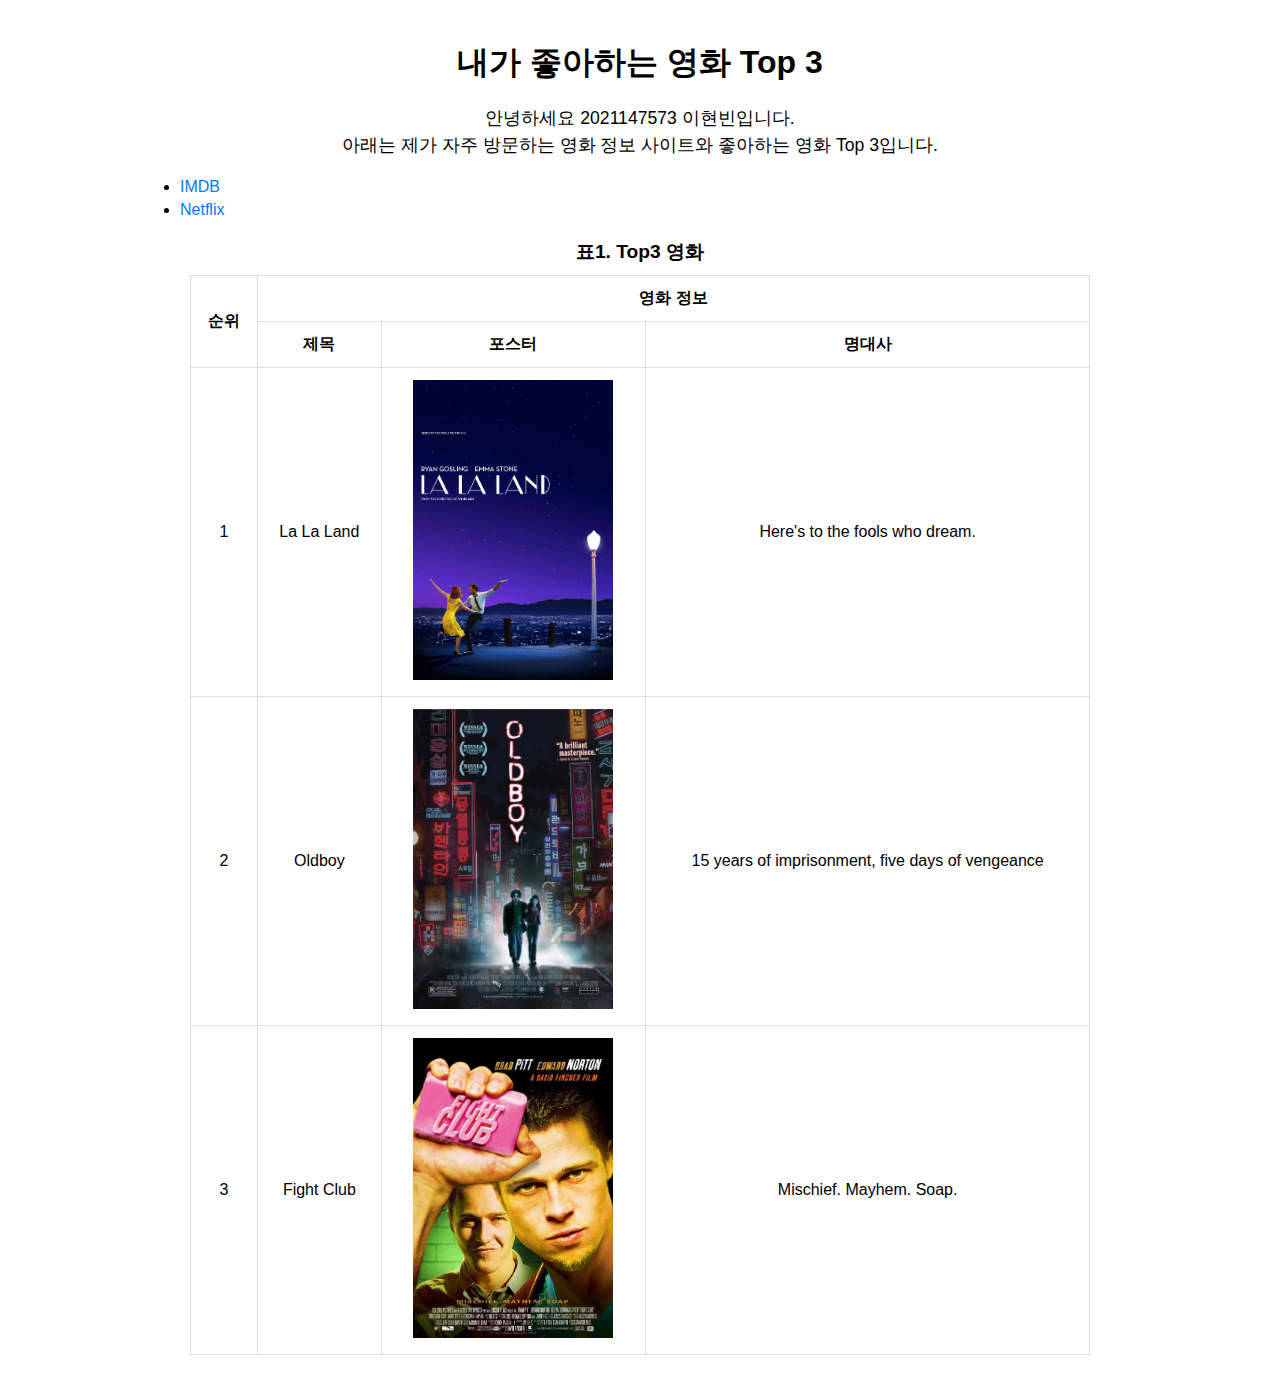
<file: LAB1/index.html>
<!DOCTYPE html>
<html lang="ko">
<head>
  <meta charset="UTF-8">
  <meta name="viewport" content="width=device-width, initial-scale=1.0">
  <title>내가 좋아하는 영화 Top 3</title>
  <style>
    body {
      margin: 0;
      padding: 0;
      background-color: #fff;
      font-family: Arial, sans-serif;
    }
    .container {
      max-width: 1000px;
      margin: 0 auto;
      padding: 20px;
      background-color: #fff;
    }
    h1 {
      text-align: center;
      margin-bottom: 20px;
    }
    .intro {
      text-align: center;
      font-size: 1.1em;
      line-height: 1.5;
      margin-bottom: 20px;
    }
    ul {
      margin: 0 0 20px 40px;
      padding: 0;
    }
    ul li {
      margin-bottom: 5px;
    }
    a {
      color: #007bff;
      text-decoration: none;
    }
    a:hover {
      text-decoration: underline;
    }
    .table-container {
      margin: 0 auto;
      width: 90%;
    }
    table {
      width: 100%;
      border-collapse: collapse;
      margin-bottom: 20px;
    }
    th, td {
      border: 1px solid #ddd;
      padding: 12px;
      text-align: center;
      vertical-align: middle;
    }
    caption {
      font-size: 1.2em;
      font-weight: bold;
      margin-bottom: 10px;
    }
  </style>
</head>
<body>
  <div class="container">

    <h1>내가 좋아하는 영화 Top 3</h1>

    <div class="intro">
      안녕하세요 2021147573 이현빈입니다.<br>
      아래는 제가 자주 방문하는 영화 정보 사이트와 좋아하는 영화 Top 3입니다.
    </div>

    <ul>
      <li><a href="https://www.imdb.com" target="_blank">IMDB</a></li>
      <li><a href="https://www.netflix.com" target="_blank">Netflix</a></li>
    </ul>

    <div class="table-container">
      <table>
        <caption>표1. Top3 영화</caption>
        <thead>
          <tr>
            <th rowspan="2">순위</th>
            <th colspan="3">영화 정보</th>
          </tr>
          <tr>
            <th>제목</th>
            <th>포스터</th>
			<th>명대사</th>
          </tr>
        </thead>
        <tbody>
          <tr>
            <td>1</td>
            <td>La La Land</td>
            <td>
              <img src="LaLaLand.jpg" 
                   alt="La La Land Movie Poster" 
                   width="200" 
                   height="300">
            </td>
            <td>Here's to the fools who dream.</td>
          </tr>
          <tr>
            <td>2</td>
            <td>Oldboy</td>
            <td>
              <img src="OldBoy.jpg" 
                   alt="Oldboy Movie Poster" 
                   width="200" 
                   height="300">
            </td>
            <td>15 years of imprisonment, five days of vengeance</td>
          </tr>
          <tr>
            <td>3</td>
            <td>Fight Club</td>
            <td>
              <img src="FightClub.jpg" 
                   alt="Fight Club Movie Poster" 
                   width="200" 
                   height="300">
            </td>
            <td>Mischief. Mayhem. Soap.</td>
          </tr>
        </tbody>
      </table>
    </div>

  </div>
</body>
</html>
</file>
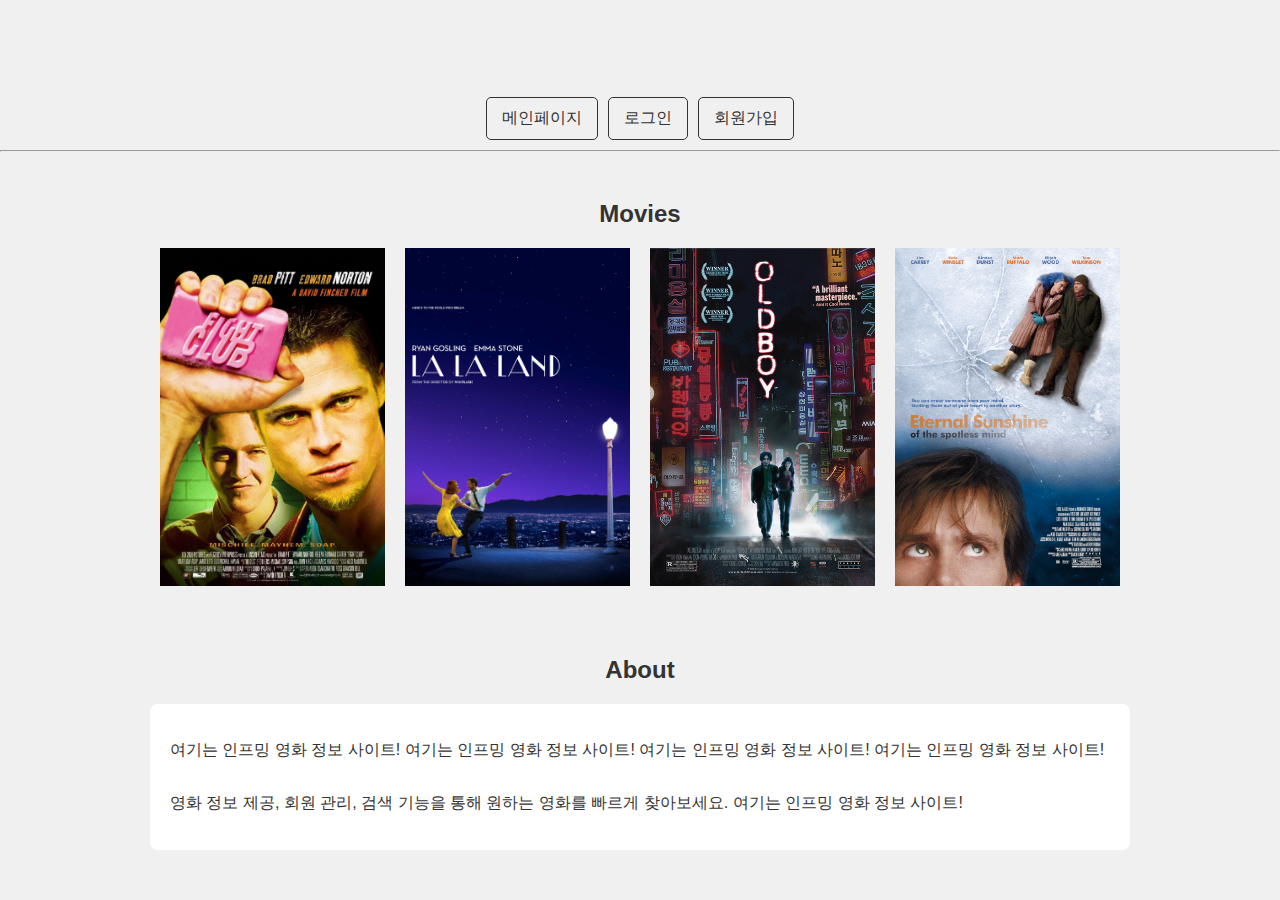
<file: LAB3/index.html>
<!DOCTYPE html>
<html lang="ko">
<head>
    <meta charset="UTF-8">
    <meta name="viewport" content="width=device-width, initial-scale=1.0">
    <title>영화 정보 사이트</title>
    <link rel="stylesheet" type="text/css" href="main.css">
</head>
<body>
    <header class="header">
        <div class="container">
            <h1 class="slide-header">인프밍 영화 정보 사이트입니다.</h1>
        </div>
        <div class="nav-container">
            <nav class="navbar">
                <a href="index.html">메인페이지</a>
                <a href="login.html">로그인</a>
                <a href="signup.html">회원가입</a>
            </nav>
        </div>
        <hr>
    </header>
    <main class="main-content">
        <section class="movies-section">
            <h2 class="section-header">Movies</h2>
            <div class="movies-container">
                <div class="movie-row">
                    <div class="movie-card">
                        <div class="movie-image-container">
                            <img src="FightClub.jpg" alt="Movie 1 Poster">
                            <div class="movie-title">Fight Club</div>
                        </div>
                    </div>
                    <div class="movie-card">
                        <div class="movie-image-container">
                            <img src="LaLaLand.jpg" alt="Movie 2 Poster">
                            <div class="movie-title">La La Land</div>
                        </div>
                    </div>
                    <div class="movie-card">
                        <div class="movie-image-container">
                            <img src="OldBoy.jpg" alt="Movie 3 Poster">
                            <div class="movie-title">Oldboy</div>
                        </div>
                    </div>
                    <div class="movie-card">
                        <div class="movie-image-container">
                            <img src="EternalSunshine.jpg" alt="Movie 4 Poster">
                            <div class="movie-title">Eternal Sunshine of the Spotless Mind</div>
                        </div>
                    </div>
                </div>
            </div>
        </section>
        <section class="about-section">
            <h2 class="section-header">About</h2>
            <div class="about-container">
                <div class="about-content">
                    <p>여기는 인프밍 영화 정보 사이트! 여기는 인프밍 영화 정보 사이트! 여기는 인프밍 영화 정보 사이트! 여기는 인프밍 영화 정보 사이트!</p>
                    <p>영화 정보 제공, 회원 관리, 검색 기능을 통해 원하는 영화를 빠르게 찾아보세요. 여기는 인프밍 영화 정보 사이트!</p>
                </div>
            </div>
        </section>
    </main>
</body>
</html>
</file>
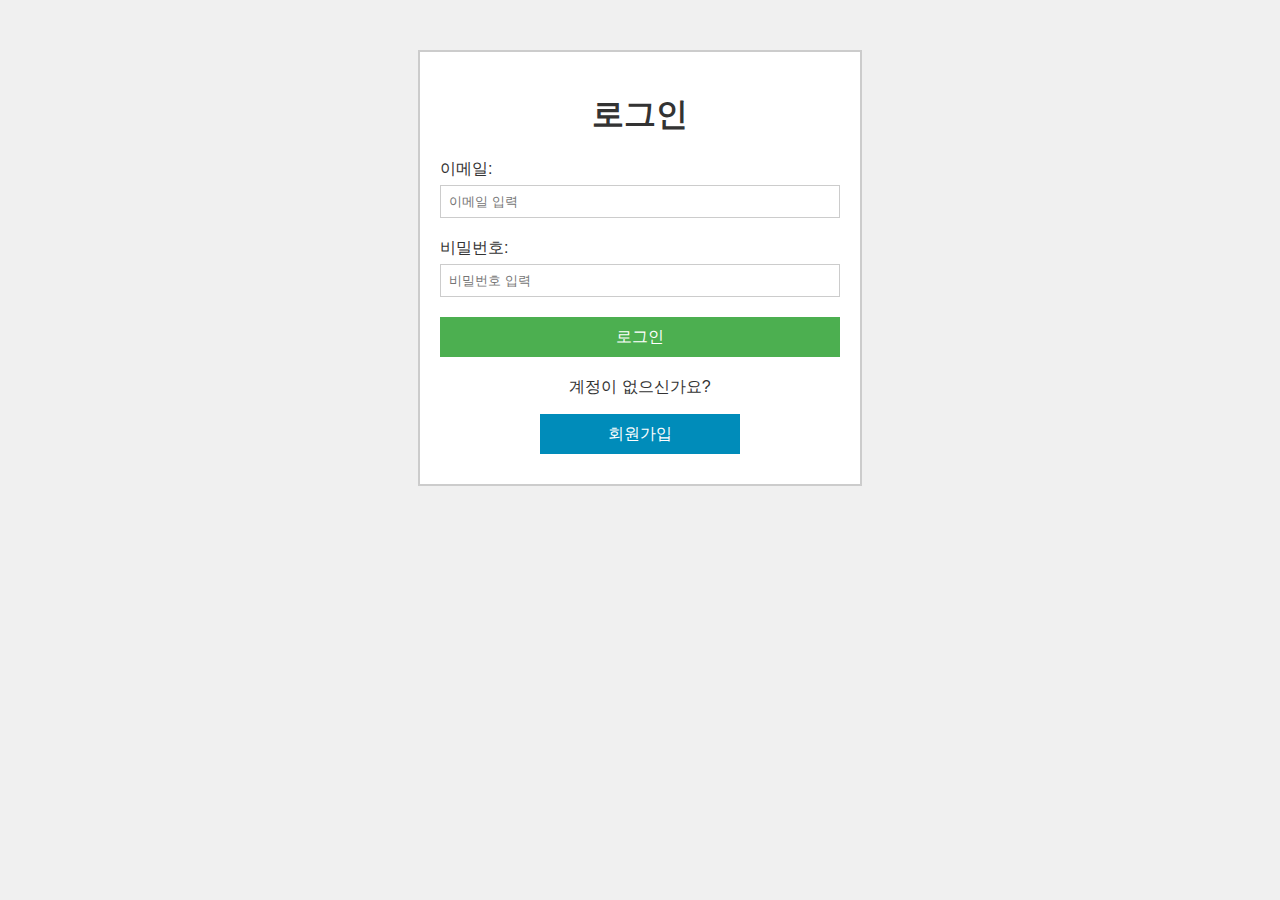
<file: LAB2/login.html>
<!DOCTYPE html>
<html lang="ko">
<head>
    <meta charset="UTF-8">
    <title>로그인</title>
    <link rel="stylesheet" type="text/css" href="main.css">
</head>
<body>
    <div class="login-container">
        <h1>로그인</h1>
        <form action="#" method="post">
            <label for="loginEmail">이메일:</label>
            <input type="email" id="loginEmail" name="loginEmail" placeholder="이메일 입력" required>
            
            <label for="loginPassword">비밀번호:</label>
            <input type="password" id="loginPassword" name="loginPassword" placeholder="비밀번호 입력" required>
            
            <button type="submit">로그인</button>
        </form>
        <div class="redirect">
            <p>계정이 없으신가요?</p>
            <button type="button" onclick="location.href='signup.html'">회원가입</button>
        </div>
    </div>
</body>
</html>
</file>
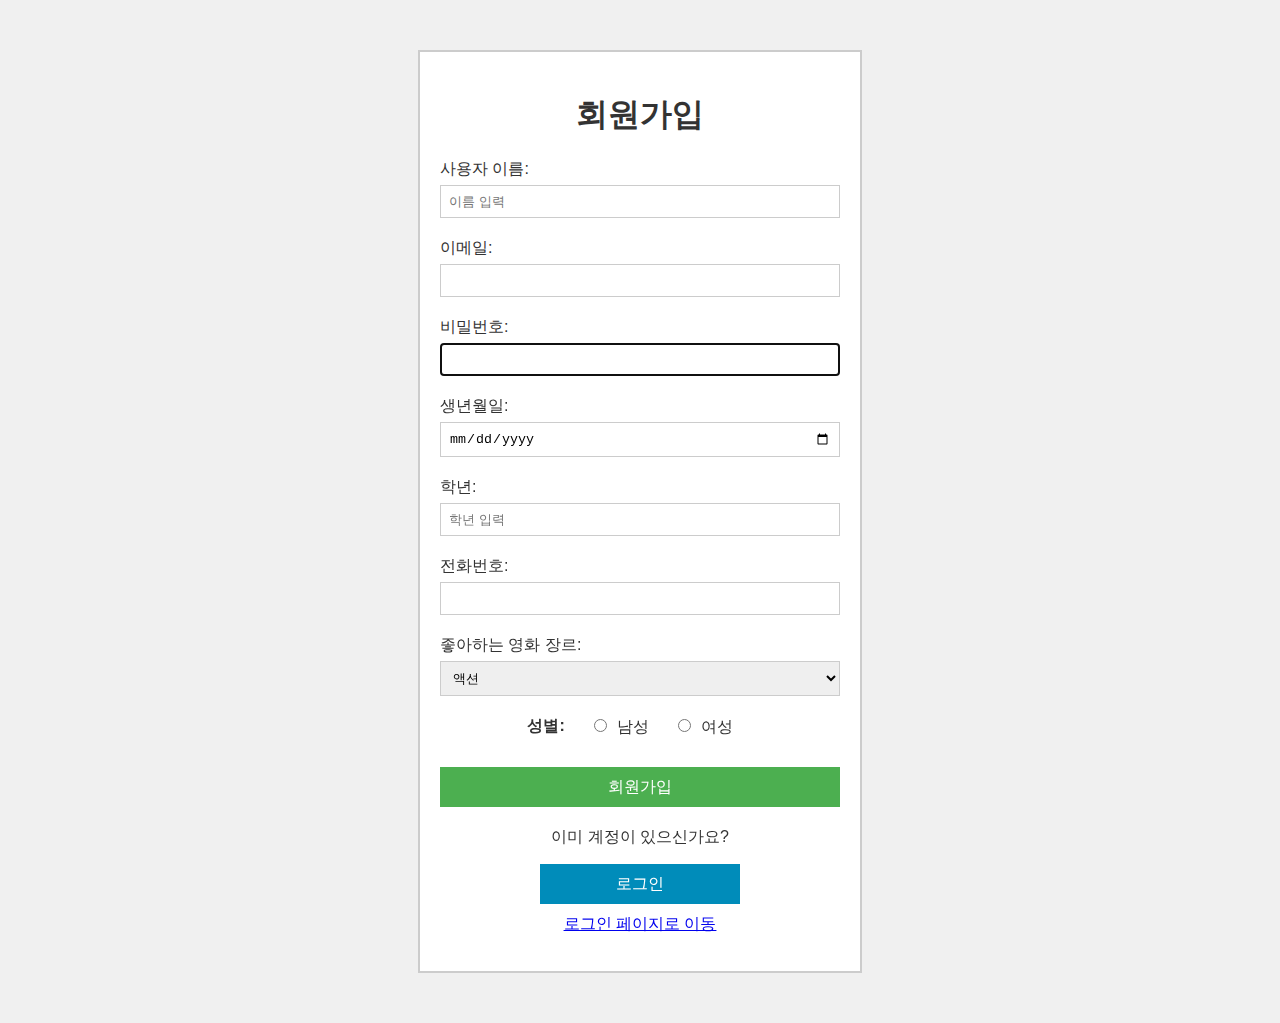
<file: LAB2/signup.html>
<!DOCTYPE html>
<html lang="ko">
<head>
    <meta charset="UTF-8">
    <title>회원가입</title>
    <link rel="stylesheet" type="text/css" href="main.css">
</head>
<body>
    <div class="signup-container">
        <h1>회원가입</h1>
        <form action="#" method="post">
            <label for="username">사용자 이름:</label>
            <input type="text" id="username" name="username" placeholder="이름 입력">

            <label for="email">이메일:</label>
            <input type="email" id="email" name="email" required>

            <label for="password">비밀번호:</label>
            <input type="password" id="password" name="password" autofocus>

            <label for="birthdate">생년월일:</label>
            <input type="date" id="birthdate" name="birthdate" required>

            <label for="grade">학년:</label>
            <input type="number" id="grade" name="grade" min="1" max="4" step="1" placeholder="학년 입력">

            <label for="phone">전화번호:</label>
            <input type="tel" id="phone" name="phone" autocomplete="tel">

            <label for="genre">좋아하는 영화 장르:</label>
            <select id="genre" name="genre">
                <option value="action">액션</option>
                <option value="comedy">코미디</option>
                <option value="drama">드라마</option>
                <option value="sci-fi">SF</option>
                <option value="horror">공포</option>
            </select>

            <div class="gender-container">
                <span class="gender-label">성별: </span>
                <label for="male">
                    <input type="radio" id="male" name="gender" value="male"> 남성
                </label>
                <label for="female">
                    <input type="radio" id="female" name="gender" value="female"> 여성
                </label>
            </div>

            <button type="submit">회원가입</button>
        </form>
        <div class="redirect">
            <p>이미 계정이 있으신가요?</p>
            <button type="button" onclick="location.href='login.html'">로그인</button>
            <p><a href="login.html">로그인 페이지로 이동</a></p>
        </div>
    </div>
</body>
</html>
</file>
<file: LAB3/main.css>
body {
    background-color: #f0f0f0;
    font-family: Arial, sans-serif;
    font-size: 16px;
    color: #333;
    margin: 0;
    padding: 0;
    text-align: center;
}

* {
    box-sizing: border-box;
}

.header .container {
    width: 1020px;
    max-width: 100%;
    overflow: hidden;
    margin: 0 auto;
    display: flex;
    flex-direction: column;
    align-items: flex-start;
    justify-content: center;
}

.nav-container {
    width: 1020px;
    max-width: 100%;
    margin: 10px auto;
    display: flex;
    justify-content: center;
}

.slide-header {
    display: inline-block;
    transform: translateX(1020px);
    animation-name: slide;
    animation-duration: 2s;
    animation-fill-mode: forwards;
}
@keyframes slide {
    from { transform: translateX(1020px); }
    to   { transform: translateX(0);       }
}

.navbar {
    display: flex;
    flex-direction: column;
    flex-wrap: wrap;
    justify-content: center;
    align-items: center;
    gap: 10px;
    width: 100%;
    max-width: 1020px;
}
.navbar a {
    text-decoration: none;
    padding: 10px 15px;
    color: #333;
    border: 1px solid #333;
    border-radius: 5px;
    transition: background-color 0.3s;
    width: 80%;
}
.navbar a:hover {
    background-color: #f0f0f0;
}

.main-content {
    display: flex;
    flex-direction: column;
    padding: 20px;
    max-width: 1020px;
    margin: 0 auto;
}

.movies-section {
    display: flex;
    flex-direction: column;
    width: 100%;
    margin-bottom: 30px;
}

.section-header {
    margin-bottom: 20px;
    text-align: center;
}

.movies-container {
    display: flex;
    flex-direction: column;
    width: 100%;
}

.movie-row {
    display: flex;
    flex-direction: row;
    flex-wrap: wrap;
    justify-content: space-around;
    width: 100%;
}

.movie-card {
    display: flex;
    flex-direction: column;
    align-items: center;
    width: 23%;
    margin-bottom: 20px;
}

.movie-image-container {
    position: relative;
    width: 100%;
    overflow: hidden;
	aspect-ratio: 2/3;
}

.movie-image-container img {
    display: block;
    width: 100%;
    height: 100%;
	object-fit: cover;
    transition: transform 2s ease;
}

.movie-image-container:hover img {
    transform: scale(1.2);
}

.movie-title {
    position: absolute;
    bottom: 0;
    left: 0;
    width: 100%;
    background: rgba(0, 0, 0, 0.6);
    color: #fff;
    text-align: center;
    padding: 5px 0;
    opacity: 0;
    transition: opacity 0.5s ease;
}

.movie-image-container:hover .movie-title {
    opacity: 1;
}

/* About Section - flex container */
.about-section {
    display: flex;
    flex-direction: column;
    width: 100%;
}

.about-container {
    display: flex;
    flex-direction: column;
    width: 100%;
    padding: 20px;
    background-color: #fff;
    border-radius: 8px;
}

.about-content {
    display: flex;
    flex-direction: column;
    text-align: justify;
}

.signup-container,
.login-container {
    background-color: #fff;
    width: 400px;
    margin: 50px auto;
    padding: 20px;
    border: 2px solid #ccc;
    height: auto;
}

form label {
    display: block;
    margin: 10px 0 5px 0;
    text-align: left;
}

form input,
form select {
    width: 100%;
    padding: 8px;
    margin-bottom: 10px;
    border: 1px solid #ccc;
}

.gender-container {
    margin-bottom: 10px;
    text-align: center;
}
.gender-container .gender-label {
    font-weight: bold;
    margin-right: 20px;
}
.gender-container label {
    display: inline-block;
    margin-right: 20px;
    vertical-align: middle;
}
.gender-container input[type="radio"] {
    width: auto;
    margin-right: 5px;
}

button {
    background-color: #4CAF50;
    color: #fff;
    padding: 10px 15px;
    margin-top: 10px;
    border: none;
    font-size: 16px;
    cursor: pointer;
    width: 100%;
    height: 40px;
}
button:hover {
    background-color: #45a049;
}

.redirect {
    margin-top: 20px;
}
.redirect p {
    margin-top: 10px;
}
.redirect button {
    background-color: #008CBA;
    color: #fff;
    border: none;
    padding: 10px 15px;
    font-size: 16px;
    cursor: pointer;
    width: 50%;
    height: 40px;
    margin: 10px auto;
    display: block;
}

@media (max-width: 480px) {
    .header .container {
        align-items: center;
    }
    .navbar {
        flex-direction: column;
        align-items: center;
    }
    .navbar a {
        width: 80%;
        text-align: center;
        margin-bottom: 5px;
    }
    .movie-row {
        flex-direction: column;
        align-items: center;
    }
    .movie-card {
        width: 85%;
    }
    .signup-container,
    .login-container {
        width: 90%;
        margin: 20px auto;
    }
}

@media (min-width: 481px) and (max-width: 800px) {
    .navbar {
        flex-direction: column;
        align-items: center;
    }
    .navbar a {
        width: 60%;
    }
    .movie-row {
        flex-direction: row;
        flex-wrap: wrap;
        justify-content: center;
    }
    .movie-card {
        width: 45%;
        margin: 10px;
    }
}

@media (min-width: 801px) {
    .navbar {
        flex-direction: row;
        justify-content: center;
    }
    .navbar a {
        width: auto;
    }
    .movie-row {
        flex-direction: row;
        justify-content: space-around;
    }
    .movie-card {
        width: 23%;
    }
}
</file>
<file: LAB2/main.css>
body {
    background-color: #f0f0f0;
    font-family: Arial, sans-serif;
    font-size: 16px;
    color: #333;
    margin: 0;
    padding: 0;
    text-align: center;
}

.signup-container,
.login-container {
    background-color: #fff;
    width: 400px;
    margin: 50px auto;
    padding: 20px;
    border: 2px solid #ccc;
    height: auto;
}

form label {
    display: block;
    margin: 10px 0 5px 0;
    text-align: left;
}

form input,
form select {
    width: 100%;
    padding: 8px;
    margin-bottom: 10px;
    border: 1px solid #ccc;
    box-sizing: border-box;
}

.gender-container {
    margin-bottom: 10px;
    text-align: center;
}

.gender-container .gender-label {
    font-weight: bold;
    margin-right: 20px;
}

.gender-container label {
    display: inline-block;
    margin-right: 20px;
    vertical-align: middle;
}

.gender-container input[type="radio"] {
    width: auto;
    margin-right: 5px;
}

button {
    background-color: #4CAF50;
    color: #fff;
    padding: 10px 15px;
    margin-top: 10px;
    border: none;
    font-size: 16px;
    cursor: pointer;
    width: 100%;
    height: 40px;
}

button:hover {
    background-color: #45a049;
}

.redirect {
    margin-top: 20px;
}

.redirect p {
    margin-top: 10px;
}

.redirect button {
    background-color: #008CBA;
    color: #fff;
    border: none;
    padding: 10px 15px;
    font-size: 16px;
    cursor: pointer;
    width: 50%;
    height: 40px;
    margin: 10px auto;
    display: block;
}
</file>
